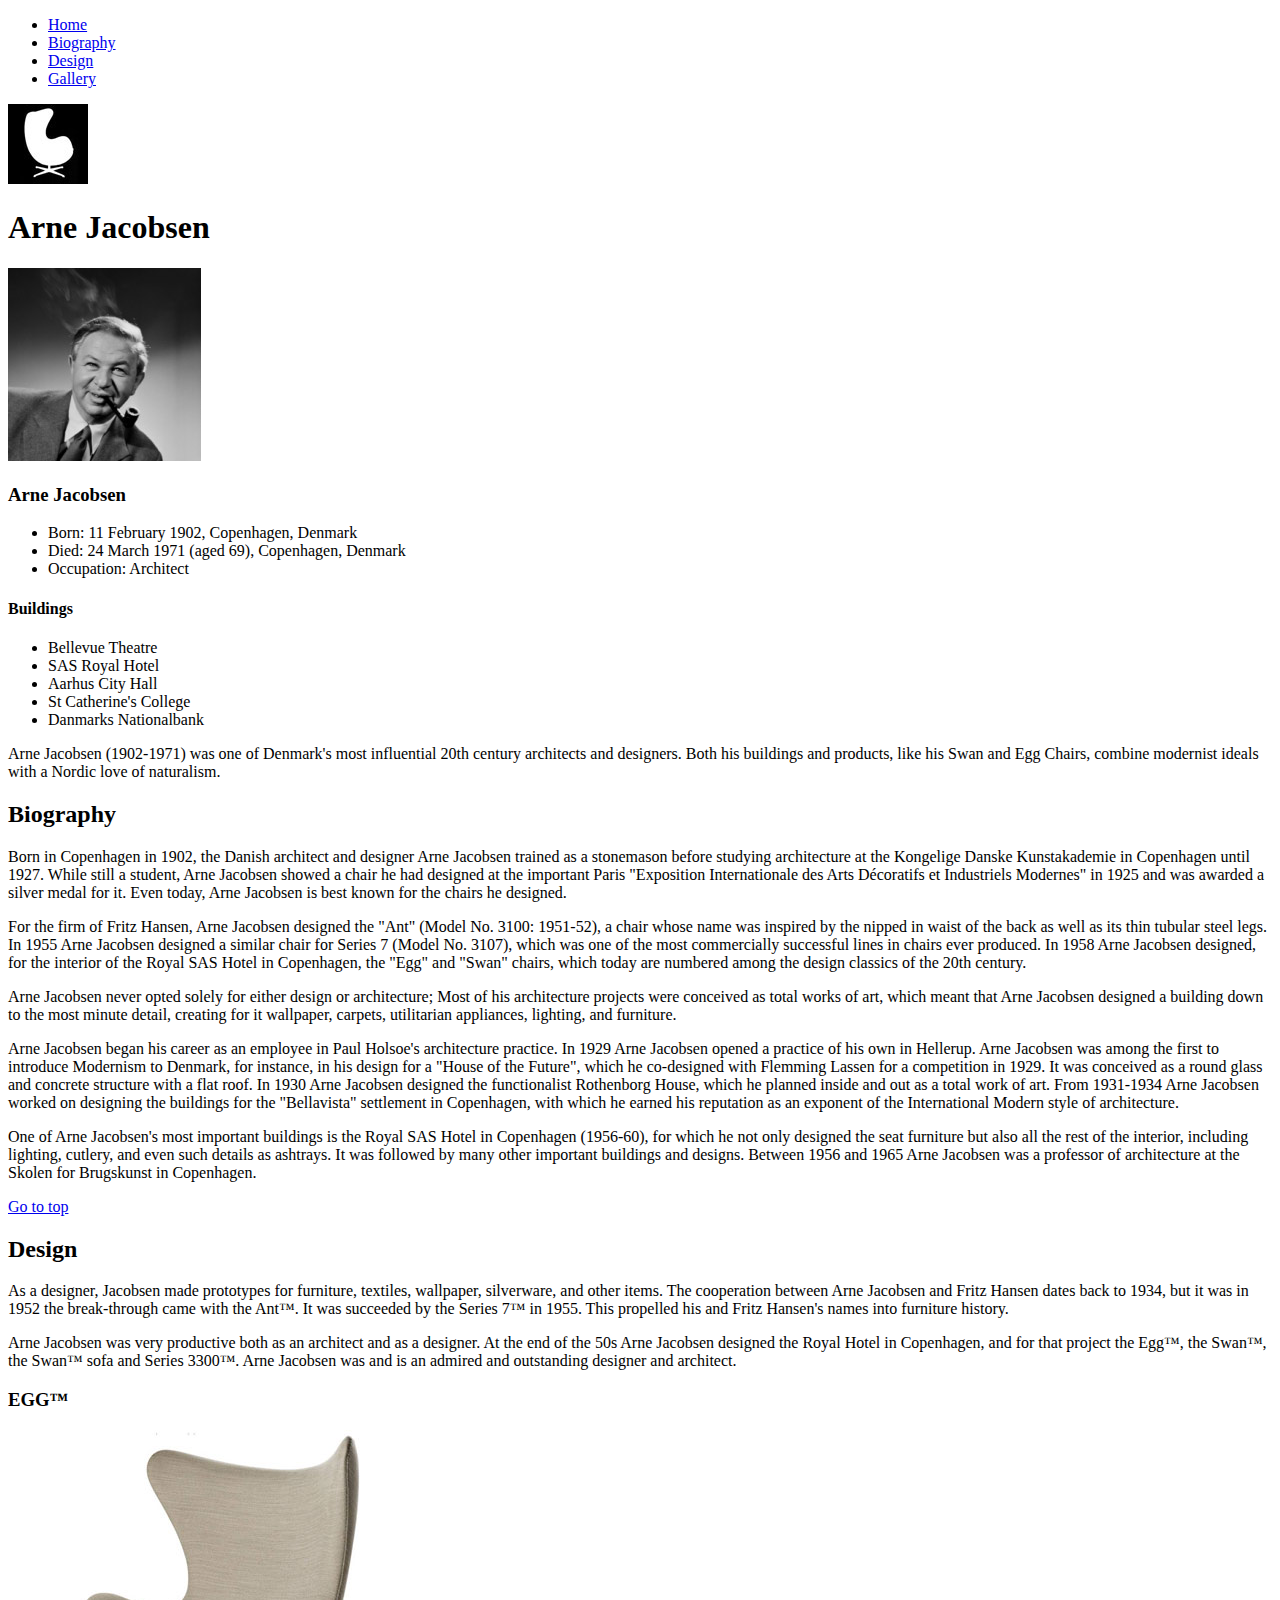
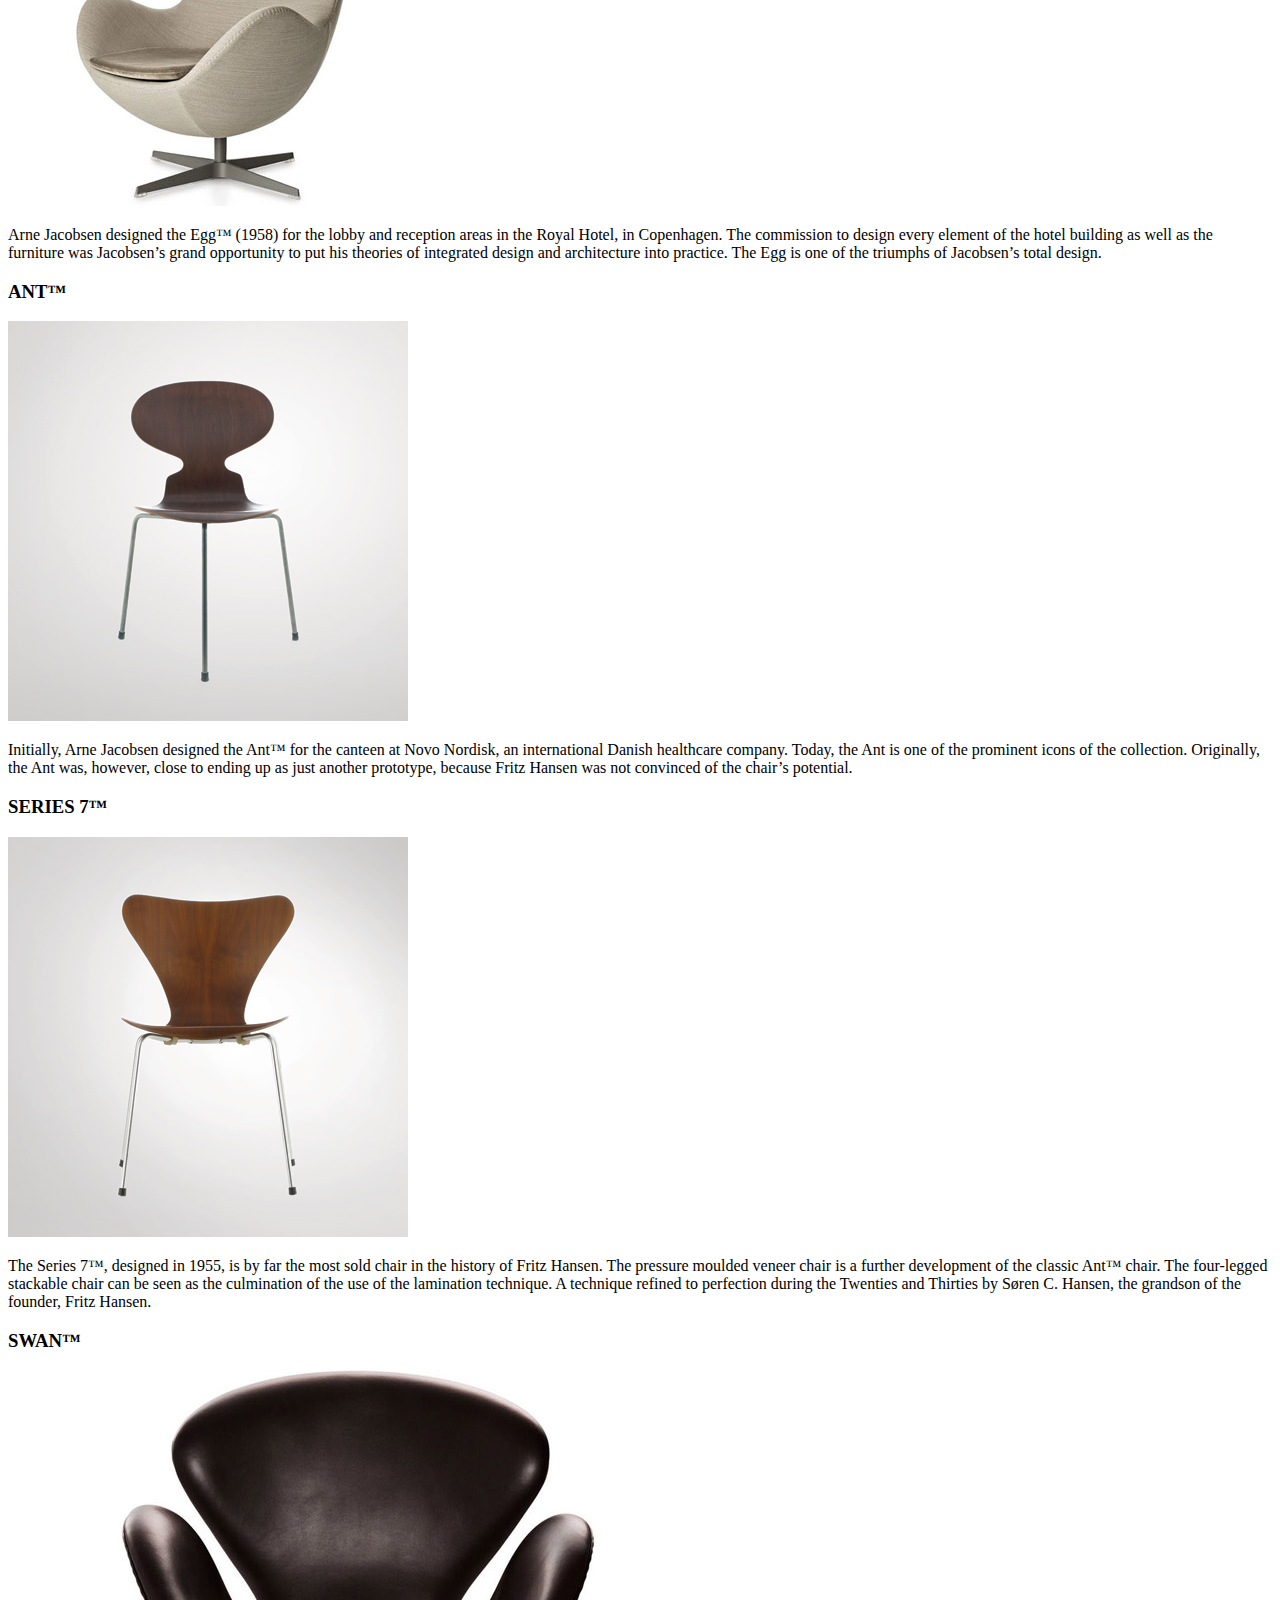
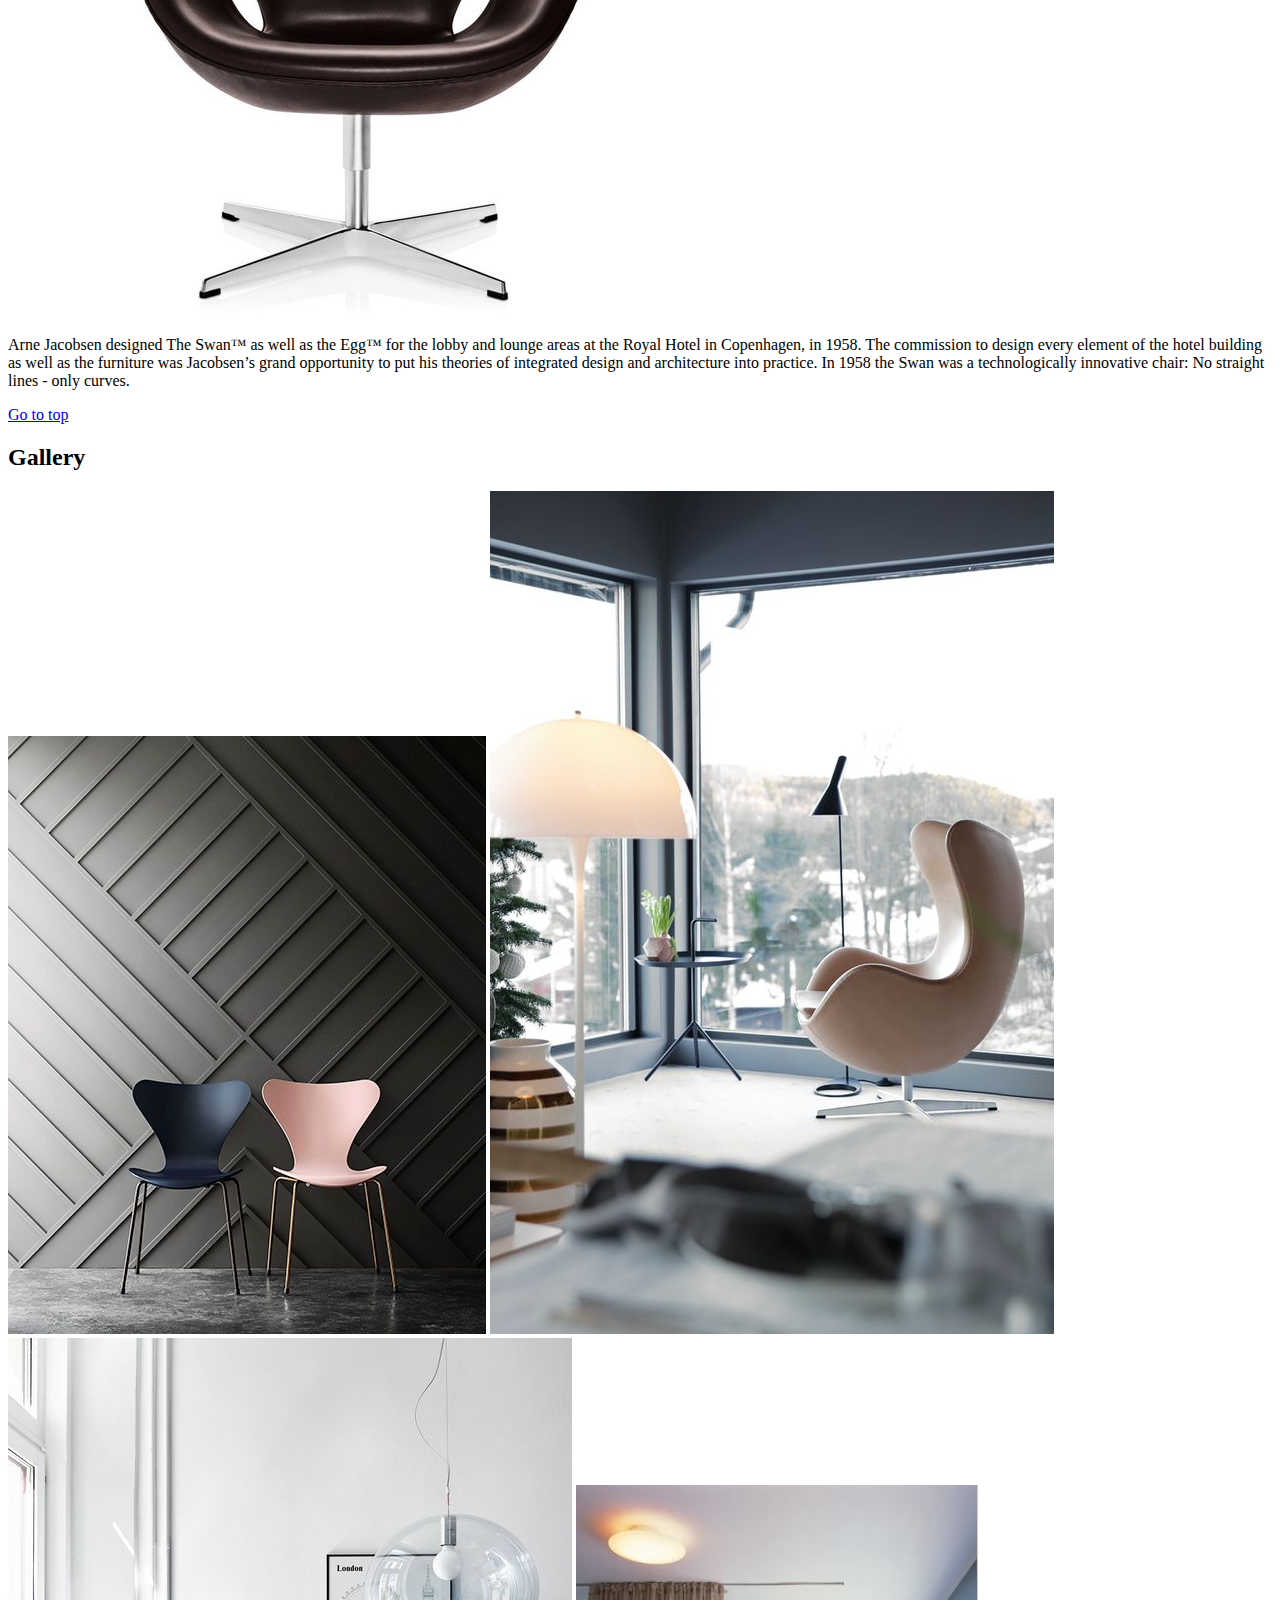
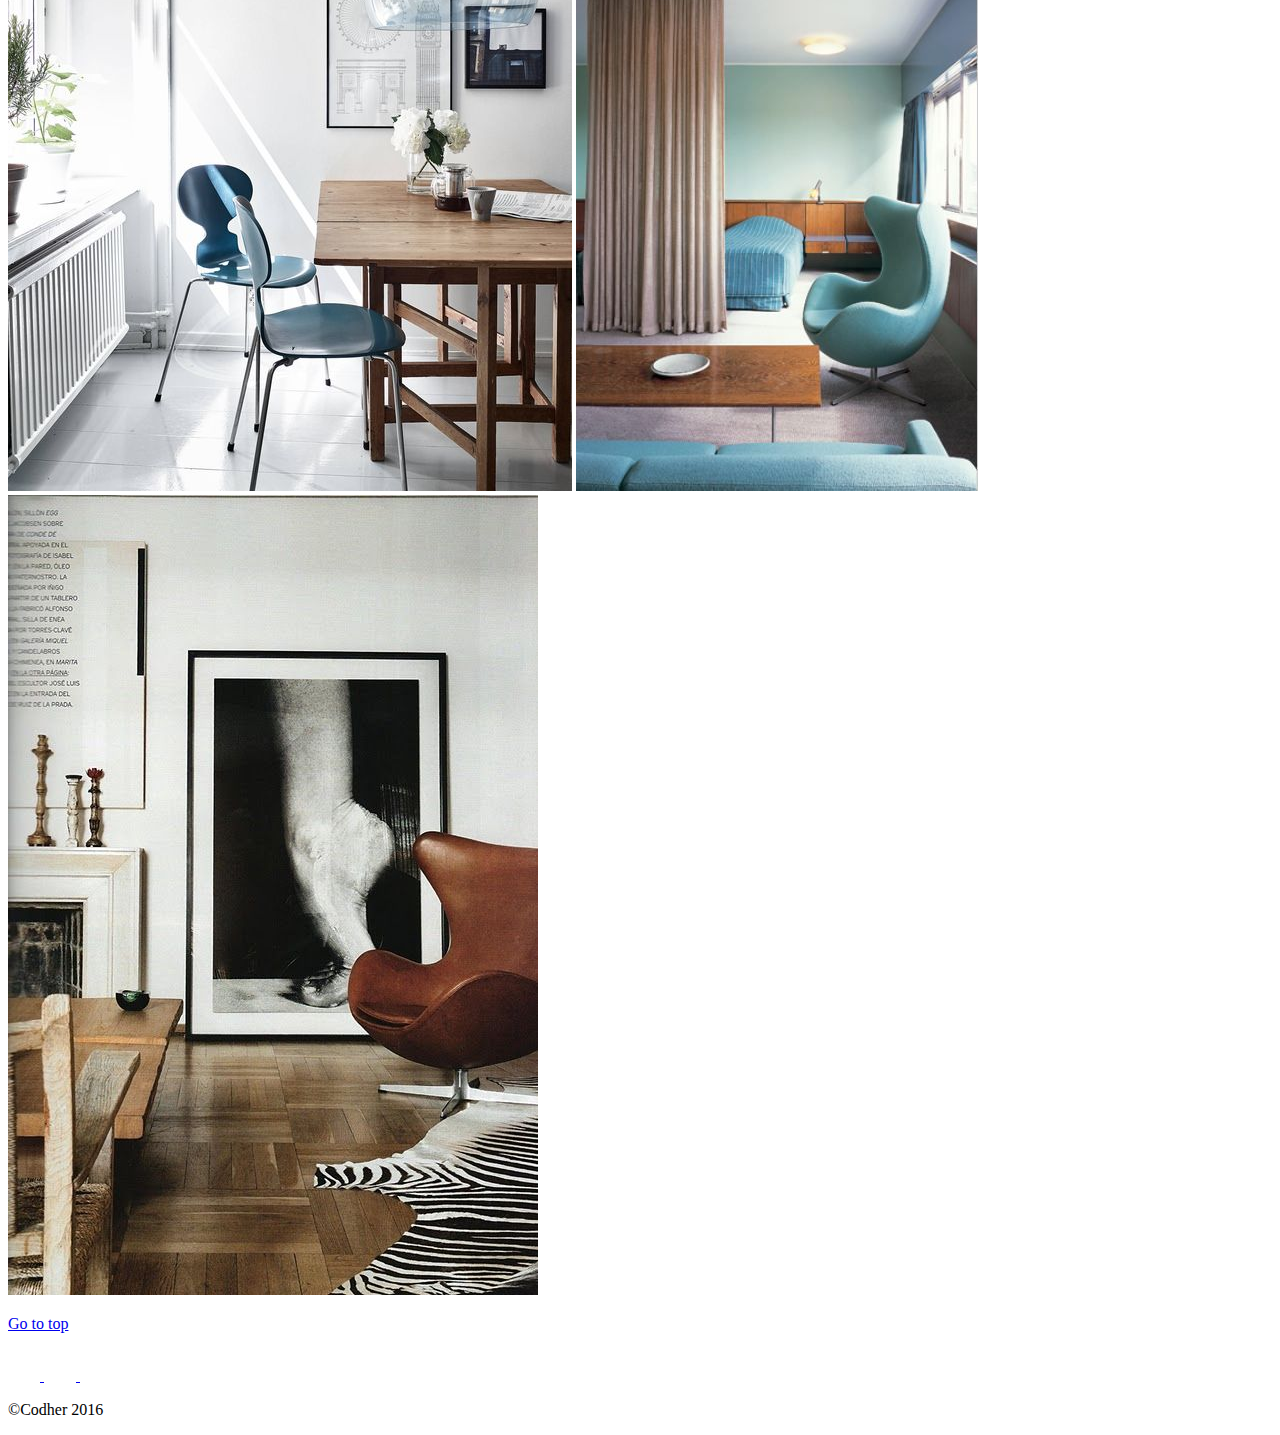
<file: 02-HTML/index.html>
<!DOCTYPE html>
<html lang="en">
<head>
    <meta charset="utf-8">
    <title>Responsive Design</title>
</head>
<body>
<div id="wrapper">
    <div id="home"></div> <!--navigation element-->
    <header>
    </header>
    <nav>
        <ul>
            <li><a href="#home">Home</a></li>
            <li><a href="#bio">Biography</a></li>
            <li><a href="#design">Design</a></li>
            <li><a href="#gallery">Gallery</a></li>
        </ul>
    </nav>
    <div id="logo">
        <a href="#"><img src="images/logo.jpg" alt="logo"></a>
    </div>
    <h1>Arne Jacobsen</h1>
    <aside>
        <p><img src="images/arne-jacobsen.jpg" alt="Arne Jacobsen"></p>
        <h3>Arne Jacobsen</h3>
        <ul>
            <li><span class="info-details">Born:</span> 11 February 1902, Copenhagen, Denmark</li>
            <li><span class="info-details">Died:</span> 24 March 1971 (aged 69), Copenhagen, Denmark</li>
            <li><span class="info-details">Occupation:</span> Architect</li>
        </ul>
        <h4>Buildings</h4>
        <ul>
            <li>Bellevue Theatre</li>
            <li>SAS Royal Hotel</li>
            <li>Aarhus City Hall</li>
            <li>St Catherine's College</li>
            <li>Danmarks Nationalbank</li>
        </ul>
    </aside>
    <section id="article">
        <p class="intro">Arne Jacobsen (1902-1971) was one of Denmark's most influential 20th century architects and
            designers. Both his buildings and products, like his Swan and Egg Chairs, combine modernist ideals with a
            Nordic love of naturalism.</p>
        <h2 id="bio">Biography</h2>
        <p>Born in Copenhagen in 1902, the Danish architect and designer Arne Jacobsen trained as a stonemason before
            studying architecture at the Kongelige Danske Kunstakademie in Copenhagen until 1927. While still a student,
            Arne Jacobsen showed a chair he had designed at the important Paris "Exposition Internationale des Arts
            Décoratifs et Industriels Modernes" in 1925 and was awarded a silver medal for it. Even today, Arne Jacobsen
            is best known for the chairs he designed.</p>
        <p>For the firm of Fritz Hansen, Arne Jacobsen designed the "Ant" (Model No. 3100: 1951-52), a chair whose name
            was inspired by the nipped in waist of the back as well as its thin tubular steel legs. In 1955 Arne
            Jacobsen designed a similar chair for Series 7 (Model No. 3107), which was one of the most commercially
            successful lines in chairs ever produced. In 1958 Arne Jacobsen designed, for the interior of the Royal SAS
            Hotel in Copenhagen, the "Egg" and "Swan" chairs, which today are numbered among the design classics of the
            20th century.</p>
        <p>Arne Jacobsen never opted solely for either design or architecture; Most of his architecture projects were
            conceived as total works of art, which meant that Arne Jacobsen designed a building down to the most minute
            detail, creating for it wallpaper, carpets, utilitarian appliances, lighting, and furniture.</p>
        <p>Arne Jacobsen began his career as an employee in Paul Holsoe's architecture practice. In 1929 Arne Jacobsen
            opened a practice of his own in Hellerup. Arne Jacobsen was among the first to introduce Modernism to
            Denmark, for instance, in his design for a "House of the Future", which he co-designed with Flemming Lassen
            for a competition in 1929. It was conceived as a round glass and concrete structure with a flat roof. In
            1930 Arne Jacobsen designed the functionalist Rothenborg House, which he planned inside and out as a total
            work of art. From 1931-1934 Arne Jacobsen worked on designing the buildings for the "Bellavista" settlement
            in Copenhagen, with which he earned his reputation as an exponent of the International Modern style of
            architecture.</p>
        <p>One of Arne Jacobsen's most important buildings is the Royal SAS Hotel in Copenhagen (1956-60), for which he
            not only designed the seat furniture but also all the rest of the interior, including lighting, cutlery, and
            even such details as ashtrays. It was followed by many other important buildings and designs. Between 1956
            and 1965 Arne Jacobsen was a professor of architecture at the Skolen for Brugskunst in Copenhagen.</p>
        <p class="go-to-top"><a href="#home">Go to top</a></p>
        <h2 id="design">Design</h2>
        <p>As a designer, Jacobsen made prototypes for furniture, textiles, wallpaper, silverware, and other items. The
            cooperation between Arne Jacobsen and Fritz Hansen dates back to 1934, but it was in 1952 the break-through
            came with the Ant™. It was succeeded by the Series 7™ in 1955. This propelled his and Fritz Hansen's names
            into furniture history. </p>
        <p>Arne Jacobsen was very productive both as an architect and as a designer. At the end of the 50s Arne Jacobsen
            designed the Royal Hotel in Copenhagen, and for that project the Egg™, the Swan™, the Swan™ sofa and Series
            3300™. Arne Jacobsen was and is an admired and outstanding designer and architect.</p>
        <div class="design-items">
            <h3>EGG™</h3>
            <img src="images/egg.jpg" alt="egg chair">
            <p>Arne Jacobsen designed the Egg™ (1958) for the lobby and reception areas in the Royal Hotel, in
                Copenhagen. The commission to design every element of the hotel building as well as the furniture was
                Jacobsen’s grand opportunity to put his theories of integrated design and architecture into practice.
                The Egg is one of the triumphs of Jacobsen’s total design.</p>
            <h3>ANT™</h3>
            <img src="images/ant.jpg" alt="egg chair">
            <p>Initially, Arne Jacobsen designed the Ant™ for the canteen at Novo Nordisk, an international Danish
                healthcare company. Today, the Ant is one of the prominent icons of the collection. Originally, the Ant
                was, however, close to ending up as just another prototype, because Fritz Hansen was not convinced of
                the chair’s potential.</p>
            <h3>SERIES 7™</h3>
            <img src="images/series7.jpg" alt="egg chair">
            <p>The Series 7™, designed in 1955, is by far the most sold chair in the history of Fritz Hansen. The
                pressure moulded veneer chair is a further development of the classic Ant™ chair. The four-legged
                stackable chair can be seen as the culmination of the use of the lamination technique. A technique
                refined to perfection during the Twenties and Thirties by Søren C. Hansen, the grandson of the founder,
                Fritz Hansen.</p>
            <h3>SWAN™</h3>
            <img src="images/swan.jpg" alt="egg chair">
            <p>Arne Jacobsen designed The Swan™ as well as the Egg™ for the lobby and lounge areas at the Royal Hotel in
                Copenhagen, in 1958. The commission to design every element of the hotel building as well as the
                furniture was Jacobsen’s grand opportunity to put his theories of integrated design and architecture
                into practice. In 1958 the Swan was a technologically innovative chair: No straight lines - only
                curves.</p>
        </div>
        <p class="go-to-top"><a href="#home">Go to top</a></p>
        <h2 id="gallery">Gallery</h2>
        <div class="gallery-container">
            <img src="images/photo1.jpg" alt="chair photo">
            <img src="images/photo2.jpg" alt="chair photo">
            <img src="images/photo3.jpg" alt="chair photo">
            <img src="images/photo4.jpg" alt="chair photo">
            <img src="images/photo5.jpg" alt="chair photo">
        </div>
        <p class="go-to-top"><a href="#home">Go to top</a></p>
    </section>
    <footer>
        <p class="social-media">
            <a href="https://www.facebook.com/codhercph" target="_blank">
                <img src="images/logo-facebook.png" alt="facebook">
            </a>
            <a href="https://twitter.com/codher_com" target="_blank">
                <img src="images/logo-twitter.png" alt="twitter">
            </a>
            <a href="https://www.linkedin.com/company/codher" target="_blank">
                <img src="images/logo-linkedin.png" alt="linkedin">
            </a>
        </p>
        <p class="copyright">&#169;Codher 2016</p>
    </footer>
</div>
</body>
</html>
</file>
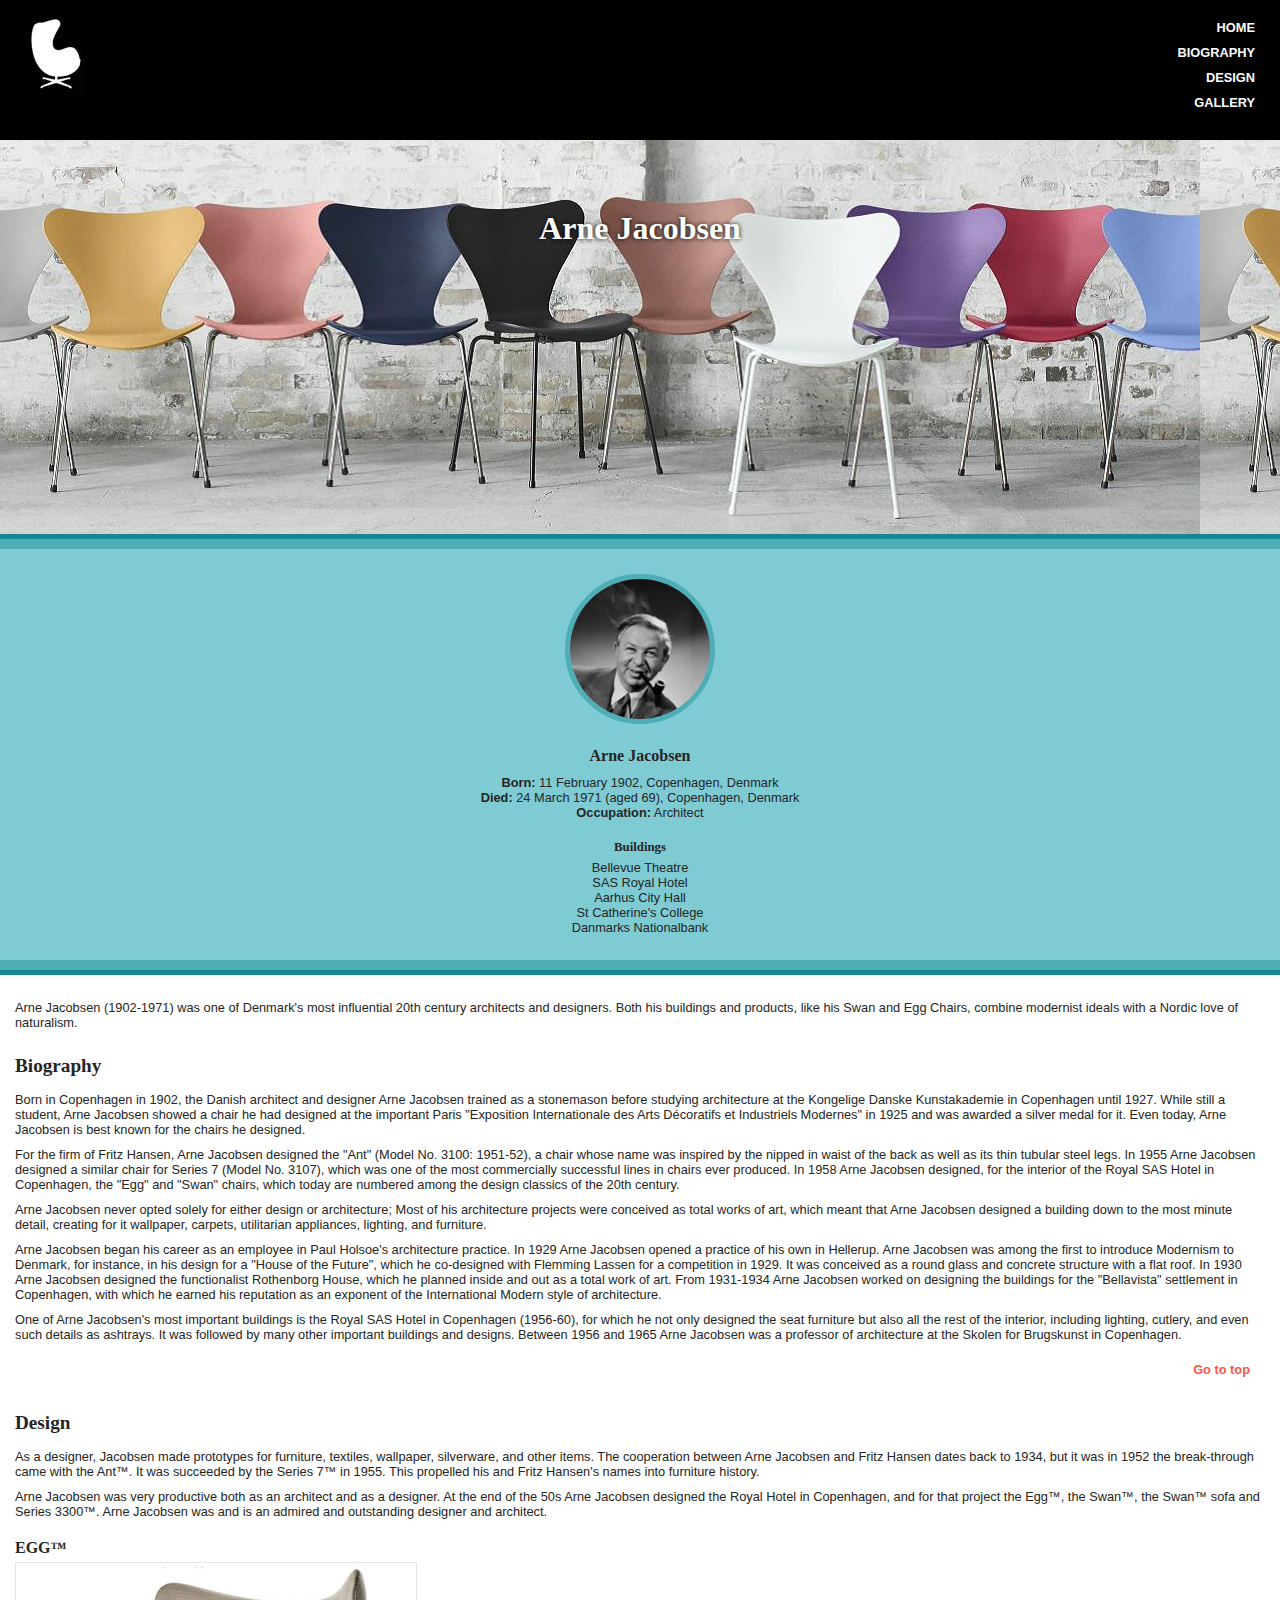
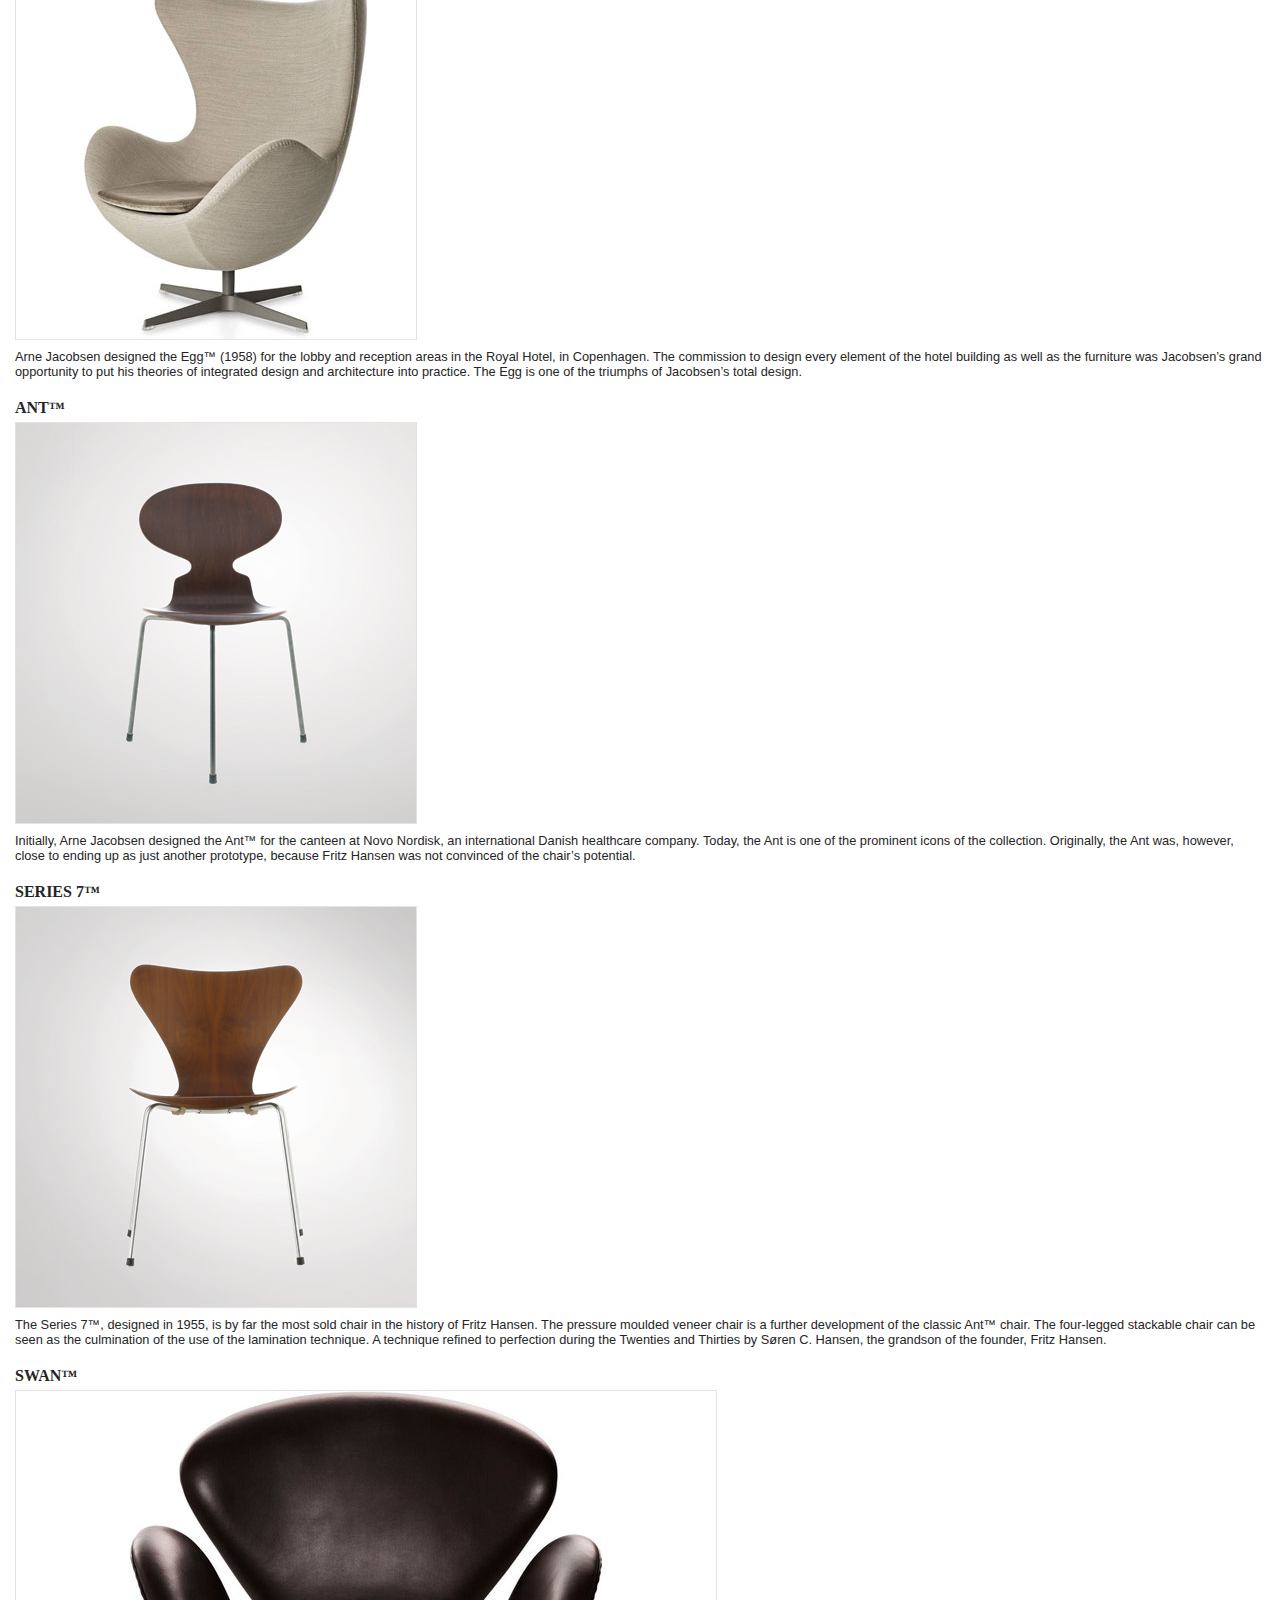
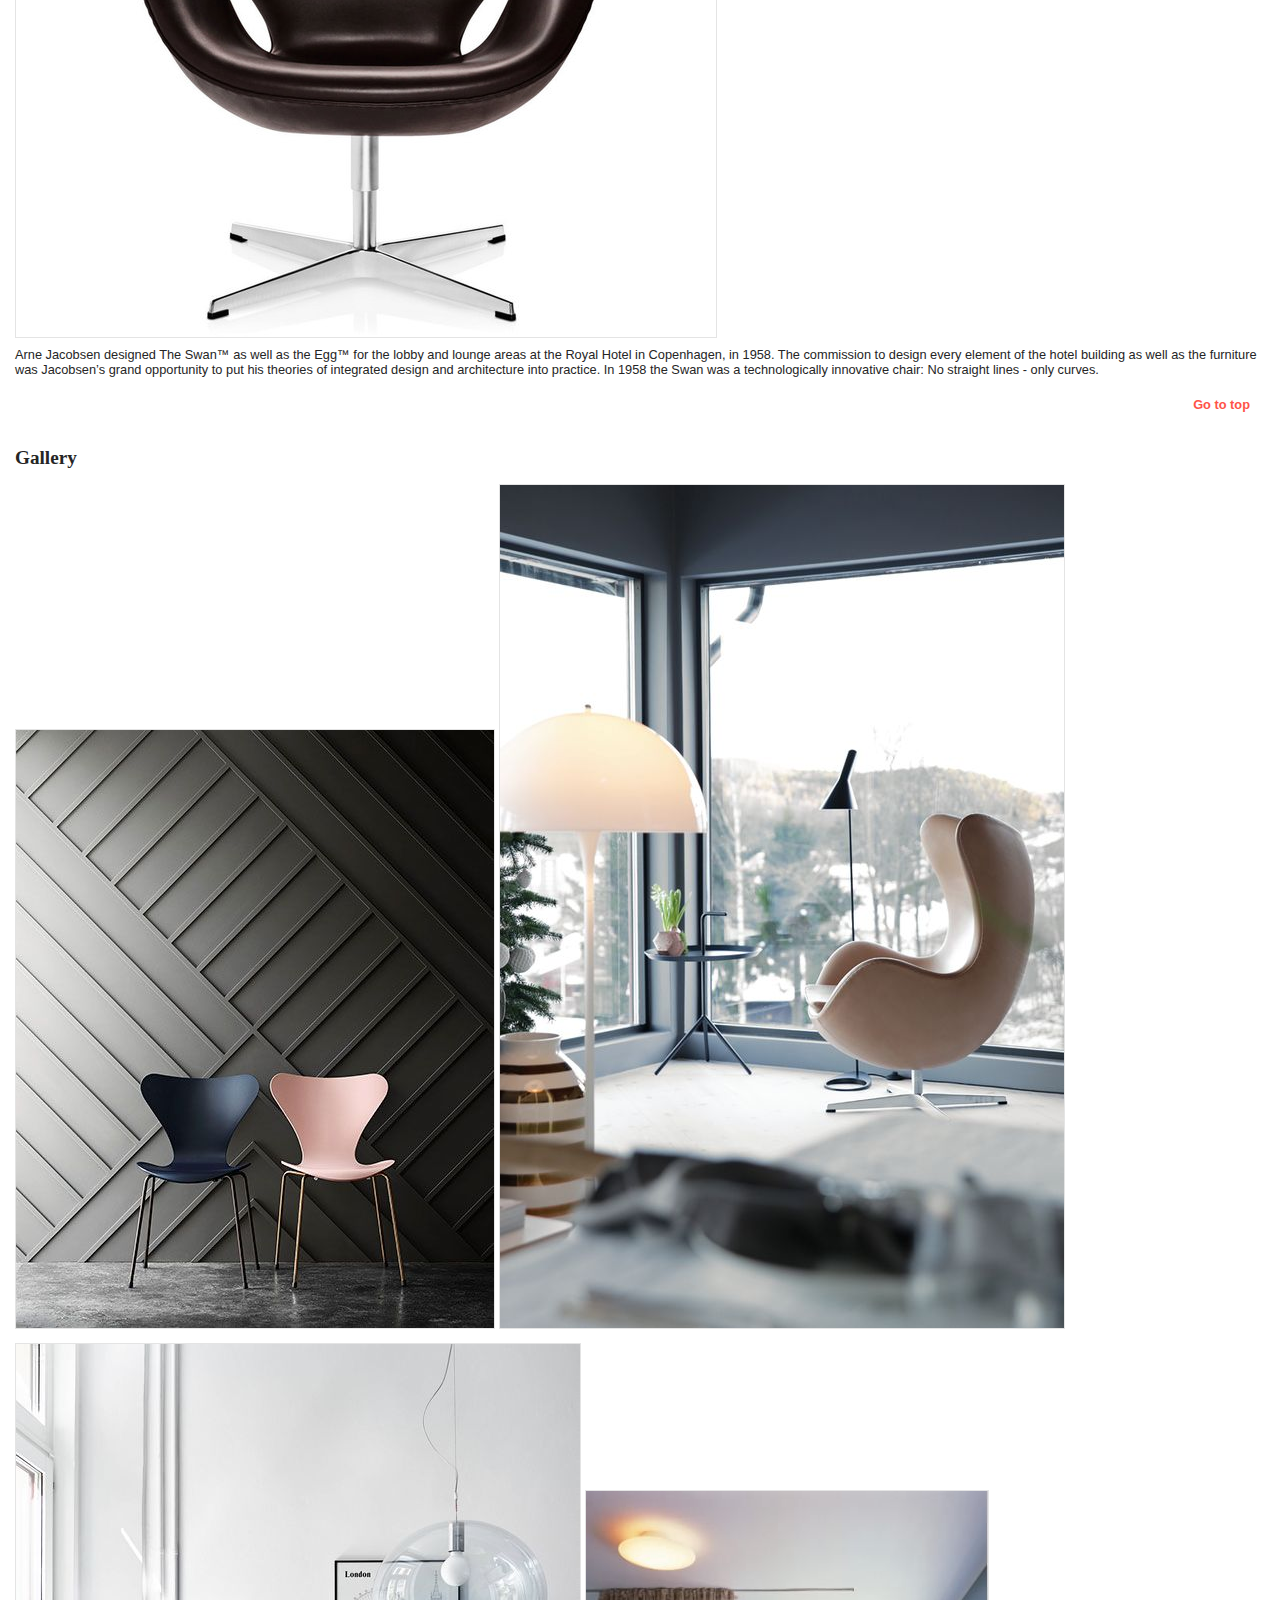
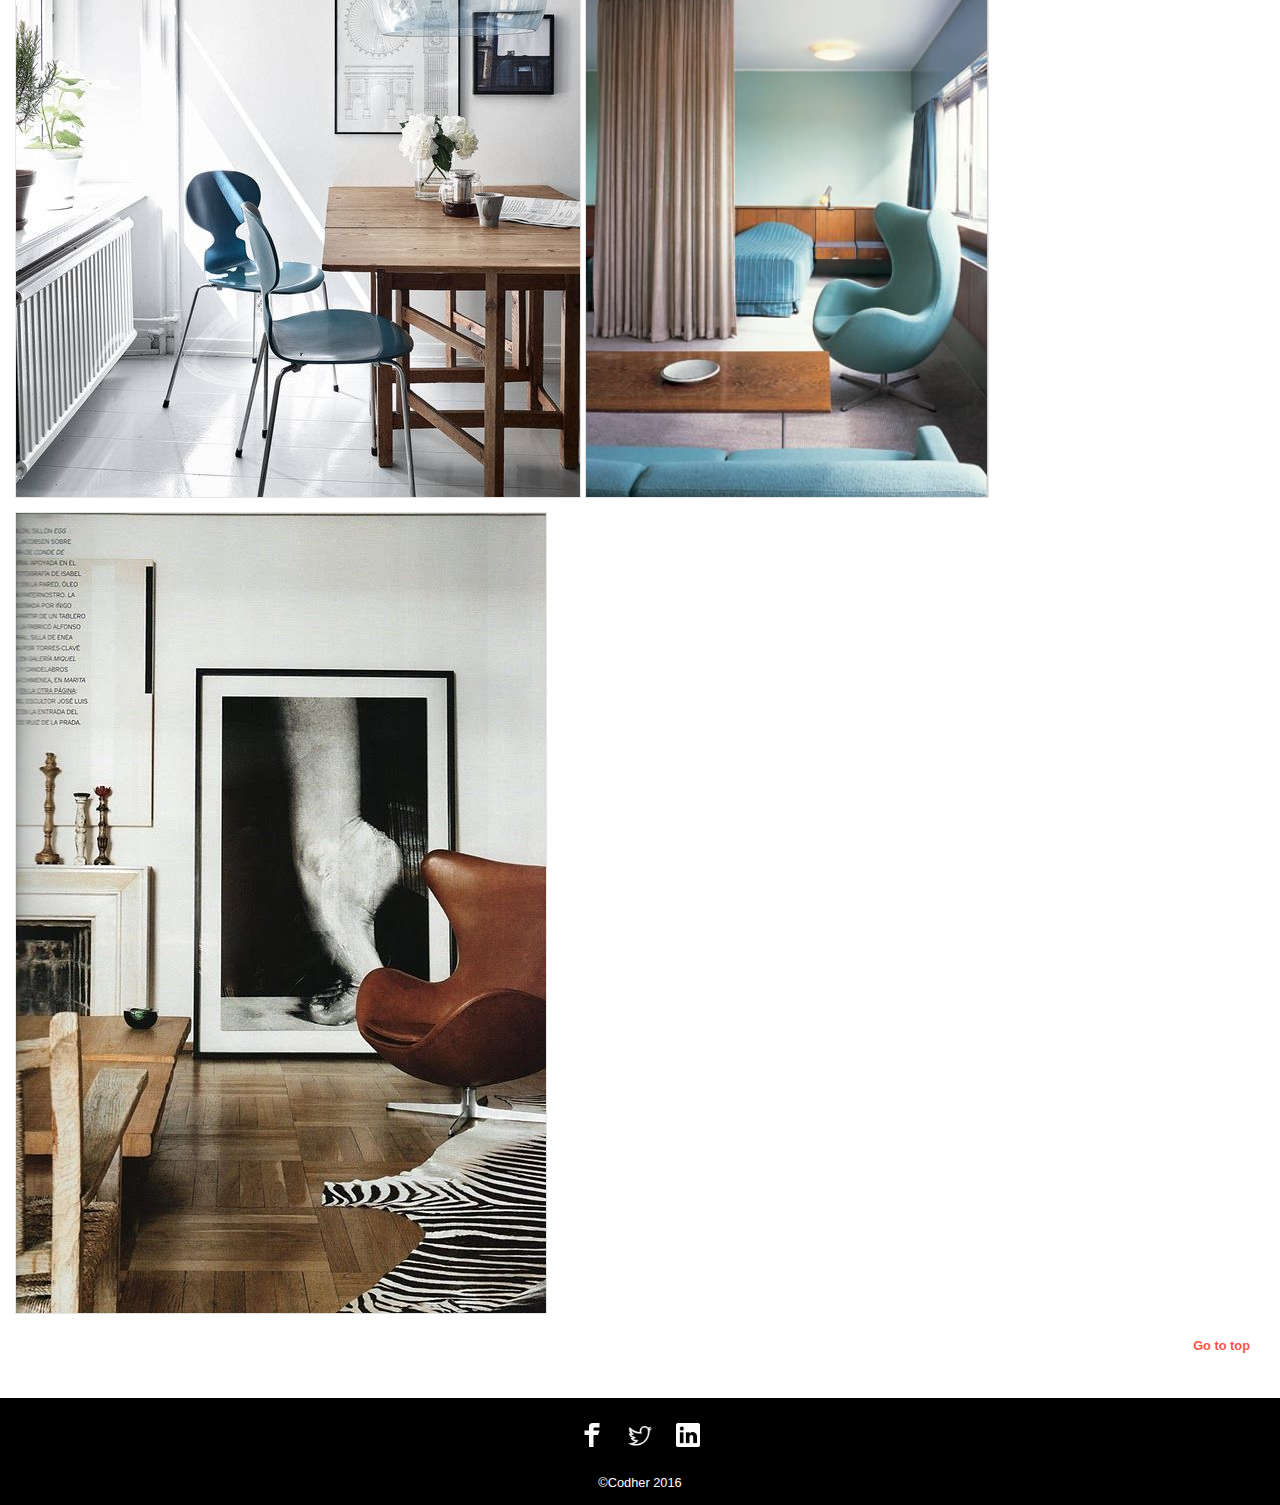
<file: 03-Basic-CSS-Mobile/index.html>
<!DOCTYPE html>
<html lang="en">
<head>
    <meta charset="utf-8">
    <title>Responsive Design</title>
    <meta name="viewport" content="width=device-width, minimum-scale=1.0, maximum-scale=1.0"/>
    <!-- viewport meta tag controls the layout of your website on different devices-->
    <link rel="stylesheet" type="text/css" href="style.css"> <!--link to your style sheet-->
</head>
<body>
<div id="wrapper">
    <div id="home"></div> <!--navigation element-->
    <header>
    </header>
    <nav>
        <ul>
            <li><a href="#home">Home</a></li>
            <li><a href="#bio">Biography</a></li>
            <li><a href="#design">Design</a></li>
            <li><a href="#gallery">Gallery</a></li>
        </ul>
    </nav>
    <div id="logo">
        <a href="#"><img src="images/logo.jpg" alt="logo"></a>
    </div>
    <h1>Arne Jacobsen</h1>
    <aside>
        <p><img src="images/arne-jacobsen.jpg" alt="Arne Jacobsen"></p>
        <h3>Arne Jacobsen</h3>
        <ul>
            <li><span class="info-details">Born:</span> 11 February 1902, Copenhagen, Denmark</li>
            <li><span class="info-details">Died:</span> 24 March 1971 (aged 69), Copenhagen, Denmark</li>
            <li><span class="info-details">Occupation:</span> Architect</li>
        </ul>
        <h4>Buildings</h4>
        <ul>
            <li>Bellevue Theatre</li>
            <li>SAS Royal Hotel</li>
            <li>Aarhus City Hall</li>
            <li>St Catherine's College</li>
            <li>Danmarks Nationalbank</li>
        </ul>
    </aside>
    <section id="article">
        <p class="intro">Arne Jacobsen (1902-1971) was one of Denmark's most influential 20th century architects and
            designers. Both his buildings and products, like his Swan and Egg Chairs, combine modernist ideals with a
            Nordic love of naturalism.</p>
        <h2 id="bio">Biography</h2>
        <p>Born in Copenhagen in 1902, the Danish architect and designer Arne Jacobsen trained as a stonemason before
            studying architecture at the Kongelige Danske Kunstakademie in Copenhagen until 1927. While still a student,
            Arne Jacobsen showed a chair he had designed at the important Paris "Exposition Internationale des Arts
            Décoratifs et Industriels Modernes" in 1925 and was awarded a silver medal for it. Even today, Arne Jacobsen
            is best known for the chairs he designed.</p>
        <p>For the firm of Fritz Hansen, Arne Jacobsen designed the "Ant" (Model No. 3100: 1951-52), a chair whose name
            was inspired by the nipped in waist of the back as well as its thin tubular steel legs. In 1955 Arne
            Jacobsen designed a similar chair for Series 7 (Model No. 3107), which was one of the most commercially
            successful lines in chairs ever produced. In 1958 Arne Jacobsen designed, for the interior of the Royal SAS
            Hotel in Copenhagen, the "Egg" and "Swan" chairs, which today are numbered among the design classics of the
            20th century.</p>
        <p>Arne Jacobsen never opted solely for either design or architecture; Most of his architecture projects were
            conceived as total works of art, which meant that Arne Jacobsen designed a building down to the most minute
            detail, creating for it wallpaper, carpets, utilitarian appliances, lighting, and furniture.</p>
        <p>Arne Jacobsen began his career as an employee in Paul Holsoe's architecture practice. In 1929 Arne Jacobsen
            opened a practice of his own in Hellerup. Arne Jacobsen was among the first to introduce Modernism to
            Denmark, for instance, in his design for a "House of the Future", which he co-designed with Flemming Lassen
            for a competition in 1929. It was conceived as a round glass and concrete structure with a flat roof. In
            1930 Arne Jacobsen designed the functionalist Rothenborg House, which he planned inside and out as a total
            work of art. From 1931-1934 Arne Jacobsen worked on designing the buildings for the "Bellavista" settlement
            in Copenhagen, with which he earned his reputation as an exponent of the International Modern style of
            architecture.</p>
        <p>One of Arne Jacobsen's most important buildings is the Royal SAS Hotel in Copenhagen (1956-60), for which he
            not only designed the seat furniture but also all the rest of the interior, including lighting, cutlery, and
            even such details as ashtrays. It was followed by many other important buildings and designs. Between 1956
            and 1965 Arne Jacobsen was a professor of architecture at the Skolen for Brugskunst in Copenhagen.</p>
        <p class="go-to-top"><a href="#home">Go to top</a></p>
        <h2 id="design">Design</h2>
        <p>As a designer, Jacobsen made prototypes for furniture, textiles, wallpaper, silverware, and other items. The
            cooperation between Arne Jacobsen and Fritz Hansen dates back to 1934, but it was in 1952 the break-through
            came with the Ant™. It was succeeded by the Series 7™ in 1955. This propelled his and Fritz Hansen's names
            into furniture history. </p>
        <p>Arne Jacobsen was very productive both as an architect and as a designer. At the end of the 50s Arne Jacobsen
            designed the Royal Hotel in Copenhagen, and for that project the Egg™, the Swan™, the Swan™ sofa and Series
            3300™. Arne Jacobsen was and is an admired and outstanding designer and architect.</p>
        <div class="design-items">
            <h3>EGG™</h3>
            <img src="images/egg.jpg" alt="egg chair">
            <p>Arne Jacobsen designed the Egg™ (1958) for the lobby and reception areas in the Royal Hotel, in
                Copenhagen. The commission to design every element of the hotel building as well as the furniture was
                Jacobsen’s grand opportunity to put his theories of integrated design and architecture into practice.
                The Egg is one of the triumphs of Jacobsen’s total design.</p>
            <h3>ANT™</h3>
            <img src="images/ant.jpg" alt="egg chair">
            <p>Initially, Arne Jacobsen designed the Ant™ for the canteen at Novo Nordisk, an international Danish
                healthcare company. Today, the Ant is one of the prominent icons of the collection. Originally, the Ant
                was, however, close to ending up as just another prototype, because Fritz Hansen was not convinced of
                the chair’s potential.</p>
            <h3>SERIES 7™</h3>
            <img src="images/series7.jpg" alt="egg chair">
            <p>The Series 7™, designed in 1955, is by far the most sold chair in the history of Fritz Hansen. The
                pressure moulded veneer chair is a further development of the classic Ant™ chair. The four-legged
                stackable chair can be seen as the culmination of the use of the lamination technique. A technique
                refined to perfection during the Twenties and Thirties by Søren C. Hansen, the grandson of the founder,
                Fritz Hansen.</p>
            <h3>SWAN™</h3>
            <img src="images/swan.jpg" alt="egg chair">
            <p>Arne Jacobsen designed The Swan™ as well as the Egg™ for the lobby and lounge areas at the Royal Hotel in
                Copenhagen, in 1958. The commission to design every element of the hotel building as well as the
                furniture was Jacobsen’s grand opportunity to put his theories of integrated design and architecture
                into practice. In 1958 the Swan was a technologically innovative chair: No straight lines - only
                curves.</p>
        </div>
        <p class="go-to-top"><a href="#home">Go to top</a></p>
        <h2 id="gallery">Gallery</h2>
        <div class="gallery-container">
            <img src="images/photo1.jpg" alt="chair photo">
            <img src="images/photo2.jpg" alt="chair photo">
            <img src="images/photo3.jpg" alt="chair photo">
            <img src="images/photo4.jpg" alt="chair photo">
            <img src="images/photo5.jpg" alt="chair photo">
        </div>
        <p class="go-to-top"><a href="#home">Go to top</a></p>
    </section>
    <footer>
        <p class="social-media">
            <a href="https://www.facebook.com/codhercph" target="_blank">
                <img src="images/logo-facebook.png" alt="facebook">
            </a>
            <a href="https://twitter.com/codher_com" target="_blank">
                <img src="images/logo-twitter.png" alt="twitter">
            </a>
            <a href="https://www.linkedin.com/company/codher" target="_blank">
                <img src="images/logo-linkedin.png" alt="linkedin">
            </a>
        </p>
        <p class="copyright">&#169;Codher 2016</p>
    </footer>
</div>
</body>
</html>
</file>
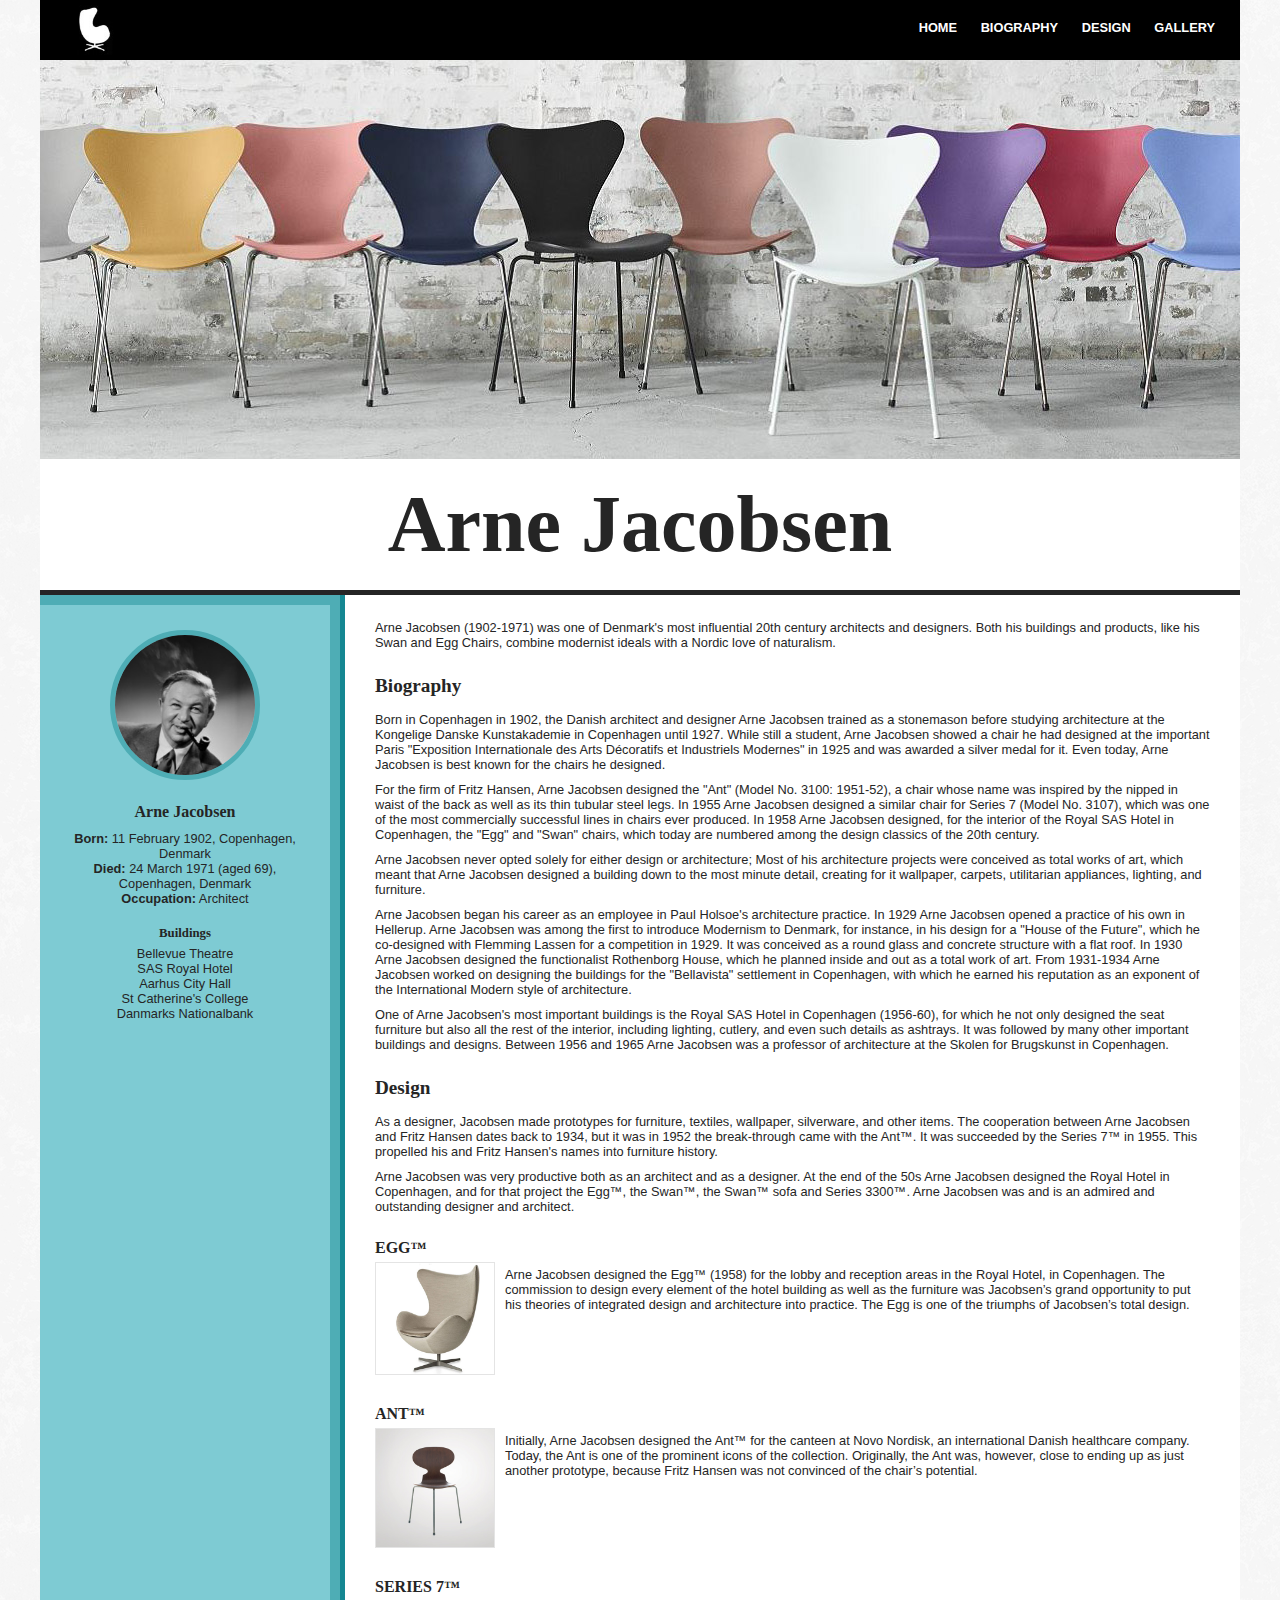
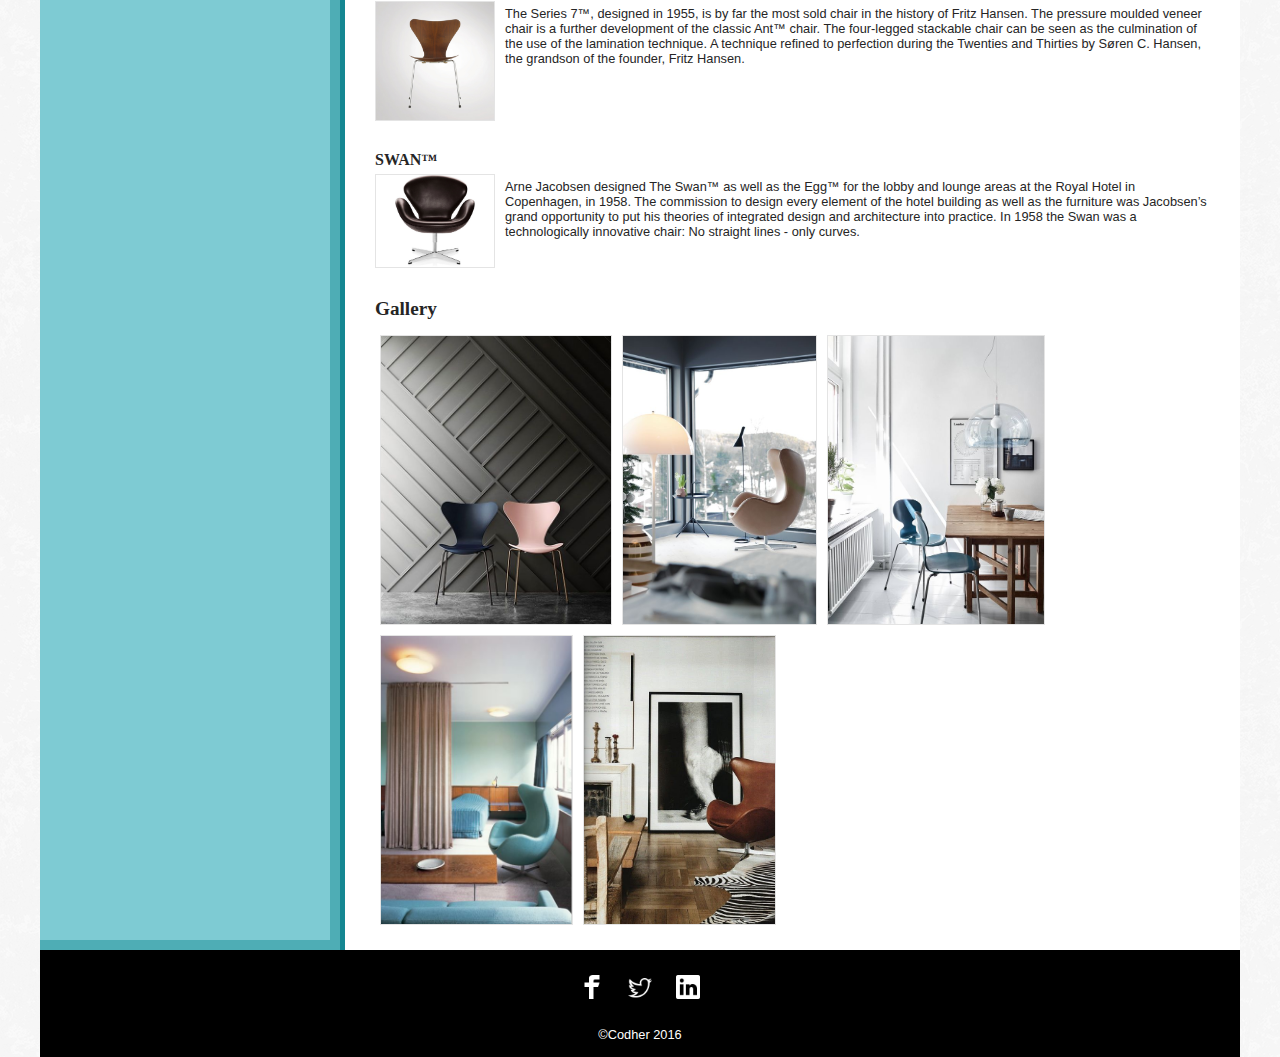
<file: 05-Media-Queries-II-Big-Screens/index.html>
<!DOCTYPE html>
<html lang="en">
<head>
    <meta charset="utf-8">
    <title>Responsive Design</title>
    <meta name="viewport" content="width=device-width, minimum-scale=1.0, maximum-scale=1.0"/>
    <!--there different viewport, will we cover it or just this one?-->
    <!-- viewport meta tag controls the layout of your website on different devices-->
    <link rel="stylesheet" type="text/css" href="style.css"> <!--link to your style sheet-->
</head>
<body>
<div id="wrapper">
    <div id="home"></div> <!--navigation element-->
    <header>
    </header>
    <nav>
        <ul>
            <li><a href="#home">Home</a></li>
            <li><a href="#bio">Biography</a></li>
            <li><a href="#design">Design</a></li>
            <li><a href="#gallery">Gallery</a></li>
        </ul>
    </nav>
    <div id="logo">
        <a href="#"><img src="images/logo.jpg" alt="logo"></a>
    </div>
    <h1>Arne Jacobsen</h1>
    <aside>
        <p><img src="images/arne-jacobsen.jpg" alt="Arne Jacobsen"></p>
        <h3>Arne Jacobsen</h3>
        <ul>
            <li><span class="info-details">Born:</span> 11 February 1902, Copenhagen, Denmark</li>
            <li><span class="info-details">Died:</span> 24 March 1971 (aged 69), Copenhagen, Denmark</li>
            <li><span class="info-details">Occupation:</span> Architect</li>
        </ul>
        <h4>Buildings</h4>
        <ul>
            <li>Bellevue Theatre</li>
            <li>SAS Royal Hotel</li>
            <li>Aarhus City Hall</li>
            <li>St Catherine's College</li>
            <li>Danmarks Nationalbank</li>
        </ul>
    </aside>
    <section id="article">
        <p class="intro">Arne Jacobsen (1902-1971) was one of Denmark's most influential 20th century architects and
            designers. Both his buildings and products, like his Swan and Egg Chairs, combine modernist ideals with a
            Nordic love of naturalism.</p>
        <h2 id="bio">Biography</h2>
        <p>Born in Copenhagen in 1902, the Danish architect and designer Arne Jacobsen trained as a stonemason before
            studying architecture at the Kongelige Danske Kunstakademie in Copenhagen until 1927. While still a student,
            Arne Jacobsen showed a chair he had designed at the important Paris "Exposition Internationale des Arts
            Décoratifs et Industriels Modernes" in 1925 and was awarded a silver medal for it. Even today, Arne Jacobsen
            is best known for the chairs he designed.</p>
        <p>For the firm of Fritz Hansen, Arne Jacobsen designed the "Ant" (Model No. 3100: 1951-52), a chair whose name
            was inspired by the nipped in waist of the back as well as its thin tubular steel legs. In 1955 Arne
            Jacobsen designed a similar chair for Series 7 (Model No. 3107), which was one of the most commercially
            successful lines in chairs ever produced. In 1958 Arne Jacobsen designed, for the interior of the Royal SAS
            Hotel in Copenhagen, the "Egg" and "Swan" chairs, which today are numbered among the design classics of the
            20th century.</p>
        <p>Arne Jacobsen never opted solely for either design or architecture; Most of his architecture projects were
            conceived as total works of art, which meant that Arne Jacobsen designed a building down to the most minute
            detail, creating for it wallpaper, carpets, utilitarian appliances, lighting, and furniture.</p>
        <p>Arne Jacobsen began his career as an employee in Paul Holsoe's architecture practice. In 1929 Arne Jacobsen
            opened a practice of his own in Hellerup. Arne Jacobsen was among the first to introduce Modernism to
            Denmark, for instance, in his design for a "House of the Future", which he co-designed with Flemming Lassen
            for a competition in 1929. It was conceived as a round glass and concrete structure with a flat roof. In
            1930 Arne Jacobsen designed the functionalist Rothenborg House, which he planned inside and out as a total
            work of art. From 1931-1934 Arne Jacobsen worked on designing the buildings for the "Bellavista" settlement
            in Copenhagen, with which he earned his reputation as an exponent of the International Modern style of
            architecture.</p>
        <p>One of Arne Jacobsen's most important buildings is the Royal SAS Hotel in Copenhagen (1956-60), for which he
            not only designed the seat furniture but also all the rest of the interior, including lighting, cutlery, and
            even such details as ashtrays. It was followed by many other important buildings and designs. Between 1956
            and 1965 Arne Jacobsen was a professor of architecture at the Skolen for Brugskunst in Copenhagen.</p>
        <p class="go-to-top"><a href="#home">Go to top</a></p>
        <h2 id="design">Design</h2>
        <p>As a designer, Jacobsen made prototypes for furniture, textiles, wallpaper, silverware, and other items. The
            cooperation between Arne Jacobsen and Fritz Hansen dates back to 1934, but it was in 1952 the break-through
            came with the Ant™. It was succeeded by the Series 7™ in 1955. This propelled his and Fritz Hansen's names
            into furniture history. </p>
        <p>Arne Jacobsen was very productive both as an architect and as a designer. At the end of the 50s Arne Jacobsen
            designed the Royal Hotel in Copenhagen, and for that project the Egg™, the Swan™, the Swan™ sofa and Series
            3300™. Arne Jacobsen was and is an admired and outstanding designer and architect.</p>
        <div class="design-items">
            <h3>EGG™</h3>
            <img src="images/egg.jpg" alt="egg chair">
            <p>Arne Jacobsen designed the Egg™ (1958) for the lobby and reception areas in the Royal Hotel, in
                Copenhagen. The commission to design every element of the hotel building as well as the furniture was
                Jacobsen’s grand opportunity to put his theories of integrated design and architecture into practice.
                The Egg is one of the triumphs of Jacobsen’s total design.</p>
            <h3>ANT™</h3>
            <img src="images/ant.jpg" alt="egg chair">
            <p>Initially, Arne Jacobsen designed the Ant™ for the canteen at Novo Nordisk, an international Danish
                healthcare company. Today, the Ant is one of the prominent icons of the collection. Originally, the Ant
                was, however, close to ending up as just another prototype, because Fritz Hansen was not convinced of
                the chair’s potential.</p>
            <h3>SERIES 7™</h3>
            <img src="images/series7.jpg" alt="egg chair">
            <p>The Series 7™, designed in 1955, is by far the most sold chair in the history of Fritz Hansen. The
                pressure moulded veneer chair is a further development of the classic Ant™ chair. The four-legged
                stackable chair can be seen as the culmination of the use of the lamination technique. A technique
                refined to perfection during the Twenties and Thirties by Søren C. Hansen, the grandson of the founder,
                Fritz Hansen.</p>
            <h3>SWAN™</h3>
            <img src="images/swan.jpg" alt="egg chair">
            <p>Arne Jacobsen designed The Swan™ as well as the Egg™ for the lobby and lounge areas at the Royal Hotel in
                Copenhagen, in 1958. The commission to design every element of the hotel building as well as the
                furniture was Jacobsen’s grand opportunity to put his theories of integrated design and architecture
                into practice. In 1958 the Swan was a technologically innovative chair: No straight lines - only
                curves.</p>
        </div>
        <p class="go-to-top"><a href="#home">Go to top</a></p>
        <h2 id="gallery">Gallery</h2>
        <div class="gallery-container">
            <img src="images/photo1.jpg" alt="chair photo">
            <img src="images/photo2.jpg" alt="chair photo">
            <img src="images/photo3.jpg" alt="chair photo">
            <img src="images/photo4.jpg" alt="chair photo">
            <img src="images/photo5.jpg" alt="chair photo">
        </div>
        <p class="go-to-top"><a href="#home">Go to top</a></p>
    </section>
    <footer>
        <p class="social-media">
            <a href="https://www.facebook.com/codhercph" target="_blank">
                <img src="images/logo-facebook.png" alt="facebook">
            </a>
            <a href="https://twitter.com/codher_com" target="_blank">
                <img src="images/logo-twitter.png" alt="twitter">
            </a>
            <a href="https://www.linkedin.com/company/codher" target="_blank">
                <img src="images/logo-linkedin.png" alt="linkedin">
            </a>
        </p>
        <p class="copyright">&#169;Codher 2016</p>
    </footer>
</div>
</body>
</html>
</file>
<file: 03-Basic-CSS-Mobile/style.css>
/*Base CSS for smart phones*/
* {
    /*Reset margins and paddings*/
    box-sizing: border-box;
    -moz-box-sizing: border-box;
    margin: 0;
    padding: 0;
}

body {
    font-family: Arial, Helvetica, sans-serif;
    color: #252525;
}

h1, h2, h3, h4 {
    font-family: Georgia, serif;
    font-weight: bold;
}

h1 {
    font-size: 2em; /*1em is by default*/
    margin: 20px 0 20px 0;
    text-align: center;
}

h2 {
    font-size: 1.2em;
    margin: 20px 0 10px 0;
}

h3 {
    font-size: 1em;
    margin: 15px 0 5px 0;
}

h4 {
    font-size: 0.8em;
    margin: 15px 0 0 0;
}

p, ul, ol {
    font-size: 0.8em;
    padding: 5px 0;
}

img {
    max-width: 100%;
    max-height: 100%;
}

a:link, a:visited {
    text-decoration: none;
    color: #FF5349;
}

a:hover, a:active {
    text-decoration: underline;
    color: #FF5349;
}

h1 {
    position: absolute;
    top: 190px;
    width: 100%;
    color: white;
    text-shadow: 0 0 5px #000;
}

#home {
    position: absolute;
    top: 0;
    width: 0;
    height: 0;
}

/*header*/
header {
    background-image: url("images/cover.jpg");
    height: 399px;
    margin-top: 140px;
    border-bottom: 5px solid #148792;
}

/*navigation*/
nav {
    position: absolute;
    top: 0;
    background-color: black;
    height: 140px;
    width: 100%;
}

nav ul {
    list-style: none;
    text-align: right;
    padding-top: 15px;
    padding-right: 15px;
}

nav ul li {
    padding: 5px;
}

nav ul a {
    padding: 5px;
    width: 100%;
    text-transform: uppercase;
    font-weight: bold;
    font-size: 1em;
}

nav ul a:link, nav ul a:visited {
    color: white;
}

nav ul a:hover, nav ul a:active {
    color: #FF5349;
}

#logo img {
    position: absolute;
    top: 15px;
    left: 15px;
}

/*aside*/
aside {
    padding: 20px 15px 20px;
    text-align: center;
    border-top: 10px solid #4eadb5;
    border-bottom: 10px solid #4eadb5;
    background: #7ecbd3;
}

aside img {
    width: 150px;
    border-radius: 100%;
    -moz-border-radius: 100%;
    -webkit-border-radius: 100%;
    border: 5px solid #4eadb5;
}

aside ul {
    list-style-type: none;
}

.info-details {
    font-weight: bold;
}

/*article*/
#article {
    padding: 20px 15px 20px;
    border-top: 5px solid #148792;
}

#article img {
    border: 1px solid #e4e4e4;
}

.go-to-top {
    text-align: right;
    padding: 15px 15px 15px 0;
    font-weight: bold;
}

/*gallery*/
.gallery-container img {
    margin: 5px 0;
}

/*footer*/
footer {
    text-align: center;
    background: #000;
    padding: 10px 0;
    margin-top: 10px;
}

.social-media a:hover, .social-media a:active {
    text-transform: none;
    color: transparent;
}

.social-media img {
    width: 24px;
    margin: 10px;
}

.copyright {
    color: white;
    padding: 10px 0 5px;
}
</file>
<file: 05-Media-Queries-II-Big-Screens/style.css>
/*Base CSS for smart phones*/
* {
    /*Reset margins and padding*/
    box-sizing: border-box;
    -moz-box-sizing: border-box;
    margin: 0;
    padding: 0;
}

body {
    font-family: Arial, Helvetica, sans-serif;
    color: #252525;
}

h1, h2, h3, h4 {
    font-family: Georgia, serif;
    font-weight: bold;
}

h1 {
    font-size: 2em; /*1em is by default*/
    margin: 20px 0 20px 0;
    text-align: center;
}

h2 {
    font-size: 1.2em;
    margin: 20px 0 10px 0;
}

h3 {
    font-size: 1em;
    margin: 15px 0 5px 0;
}

h4 {
    font-size: 0.8em;
    margin: 15px 0 0 0;
}

p, ul, ol {
    font-size: 0.8em;
    padding: 5px 0;
}

img {
    max-width: 100%;
    max-height: 100%;
}

a:link, a:visited {
    text-decoration: none;
    color: #FF5349;
}

a:hover, a:active {
    text-decoration: underline;
    color: #FF5349;
}

h1 {
    position: absolute;
    top: 190px;
    width: 100%;
    color: white;
    text-shadow: 0 0 5px #000;
}

#home {
    position: absolute;
    top: 0;
    width: 0;
    height: 0;
}

/*header*/
header {
    background-image: url("images/cover.jpg");
    height: 399px;
    margin-top: 140px;
    border-bottom: 5px solid #148792;
}

/*navigation*/
nav {
    position: absolute;
    top: 0;
    background-color: black;
    height: 140px;
    width: 100%;
}

nav ul {
    list-style: none;
    text-align: right;
    padding-top: 15px;
    padding-right: 15px;
}

nav ul li {
    padding: 5px;
}

nav ul a {
    padding: 5px;
    width: 100%;
    text-transform: uppercase;
    font-weight: bold;
    font-size: 1em;
}

nav ul a:link, nav ul a:visited {
    color: white;
}

nav ul a:hover, nav ul a:active {
    color: #FF5349;
}

#logo img {
    position: absolute;
    top: 15px;
    left: 15px;
}

/*aside*/
aside {
    padding: 20px 15px 20px;
    text-align: center;
    border-top: 10px solid #4eadb5;
    border-bottom: 10px solid #4eadb5;
    background: #7ecbd3;
}

aside img {
    width: 150px;
    border-radius: 100%;
    -moz-border-radius: 100%;
    -webkit-border-radius: 100%;
    border: 5px solid #4eadb5;
}

aside ul {
    list-style-type: none;
}

.info-details {
    font-weight: bold;
}

/*article*/
#article {
    padding: 20px 15px 20px;
    border-top: 5px solid #148792;
}

#article img {
    border: 1px solid #e4e4e4;
}

.go-to-top {
    text-align: right;
    padding: 15px 15px 15px 0;
    font-weight: bold;
}

/*gallery*/
.gallery-container img {
    margin: 5px 0;
}

/*footer*/
footer {
    text-align: center;
    background: #000;
    padding: 10px 0;
    margin-top: 10px;
}

.social-media a:hover, .social-media a:active {
    text-transform: none;
    color: transparent;
}

.social-media img {
    width: 24px;
    margin: 10px;
}

.copyright {
    color: white;
    padding: 10px 0 5px;
}

/* CSS for medium screens/tablets */
@media screen and (min-width: 600px) {
    #logo {
        width: 10%;
        height: 60px;
        background: #000;
        border-bottom: 5px solid #148792;
    }

    #logo img {
        position: static;
        display: inline-block;
        float: left;
        padding: 5px;
    }

    nav {
        width: 90%;
        height: 60px;
        position: static;
        display: inline-block;
        float: right;
        border-bottom: 5px solid #148792;
    }

    nav ul {
        vertical-align: middle;
    }

    nav ul li {
        display: inline-block;
    }

    header {
        margin-top: 0;
        border: none;
    }

    h1 {
        top: 50px;
        font-size: 3em;
    }

    #article .design-items img {
        width: 120px;
        display: inline;
        float: left;
        margin-bottom: 30px;
        margin-right: 10px;
    }

    .design-items h3 {
        clear: both;
        margin-top: 20px;
    }

    .go-to-top {
        clear: both;
    }

    .gallery-container {
        display: flex;
        flex-direction: row;
        flex-wrap: wrap;
    }

    .gallery-container img {
        height: 290px;
        width: auto;
        margin-right: 5px;
        margin-left: 5px;
    }
}

/*CSS for large screens*/
@media screen and (min-width: 1024px) {
    #logo {
        position: fixed;
        top: 0;
        left: 0;
        border: none;
    }

    nav {
        position: fixed;
        top: 0;
        width: 100%;
        height: 60px;
        border: none;
    }

    header {
        margin-top: 60px;
    }

    aside {
        display: table-cell;
        vertical-align: top;
        width: 25%;
        border-right: 10px solid #4eadb5;
    }

    #article {
        display: table-cell;
        vertical-align: top;
        border-top: none;
        width: 75%;
        border-left: 5px solid #148792;
        padding-right: 30px;
        padding-left: 30px;
    }

    h1 {
        font-size: 80px;
        top: 100px;
        position: static;
        color: #252525;
        text-shadow: none;
        border-bottom: 5px solid #252525;
        margin: 0;
        padding: 20px 0;
    }

    .go-to-top {
        display: none;
    }
}

@media screen and (min-width: 1200px) {
    body {
        background-image: url("images/bg-pattern.png");
    }

    #wrapper {
        max-width: 1200px;
        margin: 0 auto;
        background: white;

    }

    nav {
        max-width: 1200px;
    }

    #logo {
        margin-left: 5%;
    }

    h2 {
        clear: both;
    }

    footer {
        margin-top: 0;
    }

}

@media screen and (min-width: 1400px) {
    #logo {
        margin-left: 10%;
    }
}
</file>
